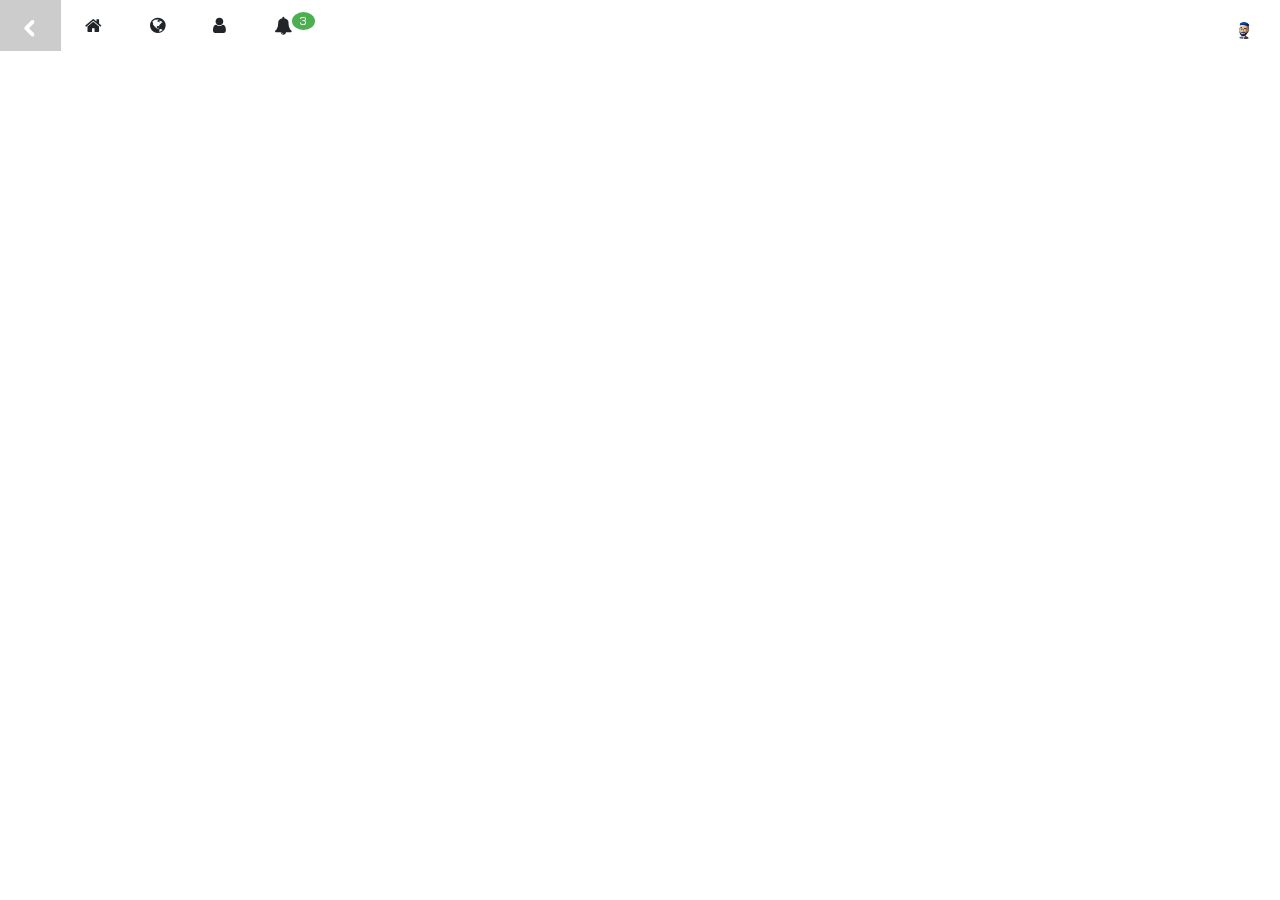
<file: pages/barca.html>
<!DOCTYPE html>
<html>
<head>
  <link rel="shortcut icon" href="favicon.ico" type="image/x-icon">
  <title>W3.CSS Template</title>
  <meta charset="UTF-8" />
  <meta name="viewport" content="width=device-width, initial-scale=1" />
  <link rel="stylesheet" href="https://www.w3schools.com/w3css/4/w3.css"/>
  <link rel="stylesheet" href="https://www.w3schools.com/lib/w3-theme-blue-grey.css"/>
  <link rel="stylesheet" href="https://fonts.googleapis.com/css?family=Open+Sans"/>
  <link href="https://cdn.jsdelivr.net/npm/bootstrap@5.2.3/dist/css/bootstrap.min.css" rel="stylesheet">

  <link rel="stylesheet" href="https://cdnjs.cloudflare.com/ajax/libs/font-awesome/4.7.0/css/font-awesome.min.css"/>
  <link rel="stylesheet" href="style.css"/>
</head>
<body id="Demo1" class="w3-theme-l5" style="height: fit-content;">

    <div class="w3-top">
        <div class="w3-bar w3-theme-d2 w3-left-align w3-large">
          <a class="w3-bar-item w3-button w3-hide-medium w3-hide-large w3-right w3-padding-large w3-hover-white w3-large w3-theme-d2" href="javascript:void(0);" onclick="openNav()"><i class="fa fa-bars"></i></a>
          <a href="/pages/group.html" class="w3-bar-item w3-button w3-padding-large"><img src="/images/previous.png" alt="previous" style="height: 1.2rem"></a>
          <a href="/index.html" class="w3-bar-item w3-button w3-padding-large w3-theme-d4" id="home"><i class="fa fa-home"></i></a>
          <a href="#" class="w3-bar-item w3-button w3-hide-small w3-padding-large w3-hover-white" title="News"><i class="fa fa-globe"></i></a>
          <a href="#" class="w3-bar-item w3-button w3-hide-small w3-padding-large w3-hover-white" title="Account Settings"><i class="fa fa-user"></i></a>
          <div class="w3-dropdown-hover w3-hide-small">
            <button class="w3-button w3-padding-large" title="Notifications">
              <i class="fa fa-bell"></i>
              <span class="w3-badge w3-right w3-small w3-green">3</span>
            </button>
            <div class="w3-dropdown-content w3-card-4 w3-bar-block" style="width: 300px">
              <a href="#" class="w3-bar-item w3-button">One new friend request</a>
              <a href="#" class="w3-bar-item w3-button">John Doe posted on your wall</a>
              <a href="#" class="w3-bar-item w3-button">Jane likes your post</a>
            </div>
          </div>
          <a href="/pages/profile.html" class="w3-bar-item w3-button w3-hide-small w3-right w3-padding-large w3-hover-white" title="My Account" id="profile">
            <img src="/images/mypher-wink.png" class="w3-circle" style="height: 23px; width: 23px" alt="mypher-wink"/>
          </a>
        </div>
    </div>
  
    <div id="navDemo" class="w3-bar-block w3-theme-d2 w3-hide w3-hide-large w3-hide-medium w3-large">
      <a href="#" class="w3-bar-item w3-button w3-padding-large">Link 1</a>
      <a href="#" class="w3-bar-item w3-button w3-padding-large">Link 2</a>
      <a href="#" class="w3-bar-item w3-button w3-padding-large">Link 3</a>
      <a href="/pages/profile.html" class="w3-bar-item w3-button w3-padding-large">My Profile</a>
    </div>
  
    <div class="w3-container w3-section pt-5">
      <div class="w3-section">

      </div>
    </div>

</body>
</html>
</file>
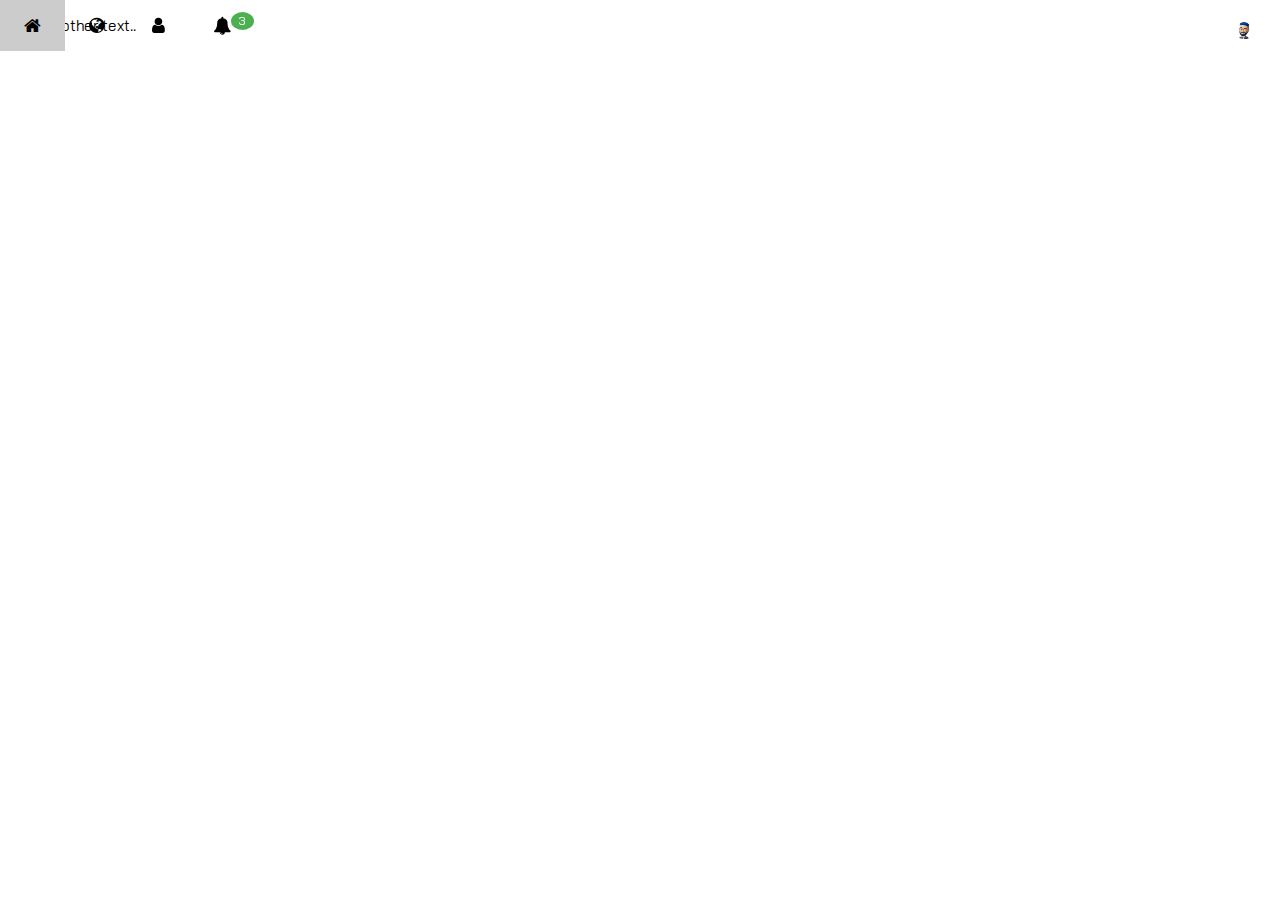
<file: pages/events.html>
<!DOCTYPE html>
<html>
<head>
  <link rel="shortcut icon" href="favicon.ico" type="image/x-icon">
  <title>W3.CSS Template</title>
  <meta charset="UTF-8" />
  <meta name="viewport" content="width=device-width, initial-scale=1" />
  <link rel="stylesheet" href="https://www.w3schools.com/w3css/4/w3.css" />
  <link rel="stylesheet" href="https://www.w3schools.com/lib/w3-theme-blue-grey.css"/>
  <link rel="stylesheet" href="https://fonts.googleapis.com/css?family=Open+Sans"/>
  <link rel="stylesheet" href="https://cdnjs.cloudflare.com/ajax/libs/font-awesome/4.7.0/css/font-awesome.min.css"/>
  <link rel="stylesheet" href="style.css"/>
</head>
<body class="w3-theme-l5">

    <div class="w3-top">
      <div class="w3-bar w3-theme-d2 w3-left-align w3-large">
        <a class="w3-bar-item w3-button w3-hide-medium w3-hide-large w3-right w3-padding-large w3-hover-white w3-large w3-theme-d2" href="javascript:void(0);" onclick="openNav()"><i class="fa fa-bars"></i></a>
        <a href="/index.html" class="w3-bar-item w3-button w3-padding-large w3-theme-d4" id="home"><i class="fa fa-home"></i></a>
        <a href="#" class="w3-bar-item w3-button w3-hide-small w3-padding-large w3-hover-white" title="News"><i class="fa fa-globe"></i></a>
        <a href="#" class="w3-bar-item w3-button w3-hide-small w3-padding-large w3-hover-white" title="Account Settings"><i class="fa fa-user"></i></a>
        <div class="w3-dropdown-hover w3-hide-small">
          <button class="w3-button w3-padding-large" title="Notifications">
            <i class="fa fa-bell"></i>
            <span class="w3-badge w3-right w3-small w3-green">3</span>
          </button>
          <div class="w3-dropdown-content w3-card-4 w3-bar-block" style="width: 300px">
            <a href="#" class="w3-bar-item w3-button">One new friend request</a>
            <a href="#" class="w3-bar-item w3-button">John Doe posted on your wall</a>
            <a href="#" class="w3-bar-item w3-button">Jane likes your post</a>
          </div>
        </div>
        <a href="/pages/profile.html" class="w3-bar-item w3-button w3-hide-small w3-right w3-padding-large w3-hover-white" title="My Account" id="profile">
          <img src="/images/mypher-wink.png" class="w3-circle" style="height: 23px; width: 23px" alt="mypher-wink"/>
        </a>
      </div>
    </div>

    <div id="navDemo" class="w3-bar-block w3-theme-d2 w3-hide w3-hide-large w3-hide-medium w3-large">
      <a href="#" class="w3-bar-item w3-button w3-padding-large">Link 1</a>
      <a href="#" class="w3-bar-item w3-button w3-padding-large">Link 2</a>
      <a href="#" class="w3-bar-item w3-button w3-padding-large">Link 3</a>
      <a href="/pages/profile.html" class="w3-bar-item w3-button w3-padding-large">My Profile</a>
    </div>

    <div id="Demo2" class="w3-container">
        <p>Some other text..</p>
    </div>
</body>
</html>
</file>
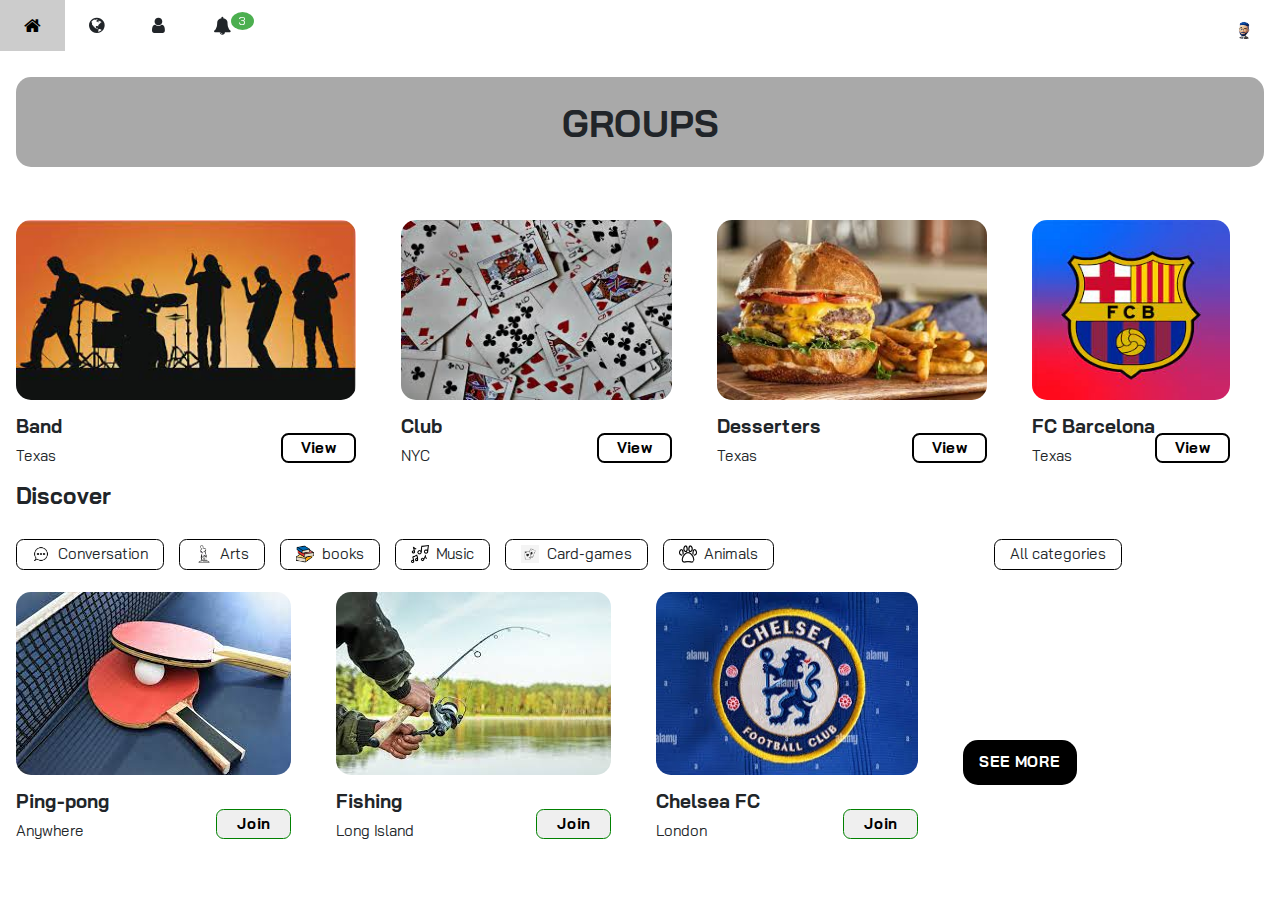
<file: pages/group.html>
<!DOCTYPE html>
<html>
<head>
  <link rel="shortcut icon" href="favicon.ico" type="image/x-icon">
  <title>W3.CSS Template</title>
  <meta charset="UTF-8" />
  <meta name="viewport" content="width=device-width, initial-scale=1" />
  <link rel="stylesheet" href="https://www.w3schools.com/w3css/4/w3.css"/>
  <link rel="stylesheet" href="https://www.w3schools.com/lib/w3-theme-blue-grey.css"/>
  <link rel="stylesheet" href="https://fonts.googleapis.com/css?family=Open+Sans"/>
  <link href="https://cdn.jsdelivr.net/npm/bootstrap@5.2.3/dist/css/bootstrap.min.css" rel="stylesheet">

  <link rel="stylesheet" href="https://cdnjs.cloudflare.com/ajax/libs/font-awesome/4.7.0/css/font-awesome.min.css"/>
  <link rel="stylesheet" href="style.css"/>
</head>
<body id="Demo1" class="w3-theme-l5" style="height: fit-content;">

    <div class="w3-top">
      <div class="w3-bar w3-theme-d2 w3-left-align w3-large">
        <a class="w3-bar-item w3-button w3-hide-medium w3-hide-large w3-right w3-padding-large w3-hover-white w3-large w3-theme-d2" href="javascript:void(0);" onclick="openNav()"><i class="fa fa-bars"></i></a>
        <a href="/index.html" class="w3-bar-item w3-button w3-padding-large w3-theme-d4" id="home"><i class="fa fa-home"></i></a>
        <a href="#" class="w3-bar-item w3-button w3-hide-small w3-padding-large w3-hover-white" title="News"><i class="fa fa-globe"></i></a>
        <a href="#" class="w3-bar-item w3-button w3-hide-small w3-padding-large w3-hover-white" title="Account Settings"><i class="fa fa-user"></i></a>
        <div class="w3-dropdown-hover w3-hide-small">
          <button class="w3-button w3-padding-large" title="Notifications">
            <i class="fa fa-bell"></i>
            <span class="w3-badge w3-right w3-small w3-green">3</span>
          </button>
          <div class="w3-dropdown-content w3-card-4 w3-bar-block" style="width: 300px">
            <a href="#" class="w3-bar-item w3-button">One new friend request</a>
            <a href="#" class="w3-bar-item w3-button">John Doe posted on your wall</a>
            <a href="#" class="w3-bar-item w3-button">Jane likes your post</a>
          </div>
        </div>
        <a href="/pages/profile.html" class="w3-bar-item w3-button w3-hide-small w3-right w3-padding-large w3-hover-white" title="My Account" id="profile">
          <img src="/images/mypher-wink.png" class="w3-circle" style="height: 23px; width: 23px" alt="mypher-wink"/>
        </a>
      </div>
    </div>

    <div id="navDemo" class="w3-bar-block w3-theme-d2 w3-hide w3-hide-large w3-hide-medium w3-large">
      <a href="#" class="w3-bar-item w3-button w3-padding-large">Link 1</a>
      <a href="#" class="w3-bar-item w3-button w3-padding-large">Link 2</a>
      <a href="#" class="w3-bar-item w3-button w3-padding-large">Link 3</a>
      <a href="/pages/profile.html" class="w3-bar-item w3-button w3-padding-large">My Profile</a>
    </div>

    <div class="w3-container w3-section pt-5">
      <div class="w3-section">
        <h1 class="heading">Groups</h1>

        <div class="group pt-5">
          
          <div class="box" style="height: auto;">
            <img src="/images/band.jpeg" alt="band" style="border-radius: 1rem; height: 12rem; width: 100%;">
            <div class="details">
              <div class="location">
                <h5 style="font-weight: bold;">Band</h5>
                <p>Texas</p>
              </div>
              <a href="/pages/band.html" class="view">View</a>
            </div>
          </div>
          
          <div class="box">
            <img src="/images/cards.jpeg" alt="cards" style="border-radius: 1rem; height: 12rem; width: 100%;">
            <div class="details">
              <div class="location">
                <h5 style="font-weight: bold;">Club</h5>
                <p>NYC</p>
              </div>
              <a href="/pages/club.html" class="view">View</a>
            </div>
          </div>

          <div class="box">
            <img src="/images/food.jpeg" alt="food" style="border-radius: 1rem; height: 12rem; width: 100%;">
            <div class="details">
              <div class="location">
                <h5 style="font-weight: bold;">Desserters</h5>
                <p>Texas</p>
              </div>
              <a href="/pages/dessert.html" class="view">View</a>
            </div>
          </div>

          <div class="box">
            <img src="/images/barca.jpeg" alt="barca" style="border-radius: 1rem; height: 12rem; width: 100%;">
            <div class="details">
              <div class="location">
                <h5 style="font-weight: bold;">FC Barcelona </h5>
                <p>Texas</p>
              </div>
              <a href="/pages/barca.html" class="view">View</a>
            </div>
          </div>

        </div>

        <div class="discover">
          <h4 style="font-weight: bold;">Discover</h4>

          <div class="suggested">

            <div class="suggestion">
              <div class="suggest">
                <img src="/images/conversation.png" alt="conversation">
                Conversation
              </div>
              <div class="suggest">
                <img src="/images/arts.png" alt="arts">
                Arts
              </div>
              <div class="suggest">
                <img src="/images/books.png" alt="books">
                books
              </div>
              <div class="suggest">
                <img src="/images/music.png" alt="music">
                Music
              </div>
              <div class="suggest">
                <img src="/images/card-games.jpg" alt="card-games">
                Card-games
              </div>
              <div class="suggest">
                <img src="/images/pawn.png" alt="pawn">
                Animals
              </div>
            </div>

            <div class="all">
              All categories
            </div>
          </div>

          <div class="group">

            <div class="box">
              <img src="/images/ping-pong.jpeg" alt="ping-pong" style="border-radius: 1rem; height: 100%; width: 100%;">
              <div class="details">
                <div class="location">
                  <h5 style="font-weight: bold;">Ping-pong</h5>
                  <p>Anywhere</p>
                </div>
                <button class="join">Join</button>
              </div>
            </div>

            <div class="box">
              <img src="/images/fishing.jpeg" alt="fishing" style="border-radius: 1rem; height: 100%; width: 100%">
              <div class="details">
                <div class="location">
                  <h5 style="font-weight: bold;">Fishing</h5>
                  <p>Long Island</p>
                </div>
                <button class="join">Join</button>
              </div>
            </div>
  
            <div class="box" style="height: auto;">
              <img src="/images/chelsea.jpeg" alt="chelsea" style="border-radius: 1rem; height: 100%; width: 100%">
              <div class="details">
                <div class="location">
                  <h5 style="font-weight: bold;">Chelsea FC</h5>
                  <p>London</p>
                </div>
                <button class="join">Join</button>
              </div>
            </div>
  
            <div class="see" onclick="myFunction('Demo5')" style="display: flex; align-items: center; padding-top: 5rem;">
              <a class="w3-button d-flex align-items-center" style="height: 3rem; border-radius: 1rem; background-color: black; color: white; font-weight: bold; letter-spacing: .2px;">
                SEE MORE
              <a>
            </div>

            <div id="Demo5" class="four w3-hide w3-section">
              Lorem ipsum dolor sit amet consectetur adipisicing elit. Eveniet ratione nobis hic tempore est veniam amet, odit excepturi a quia?Lorem ipsum dolor sit amet consectetur adipisicing elit. At consequuntur suscipit exercitationem nulla iste. Rem vero voluptatem quam architecto omnis sunt expedita alias facere perspiciatis modi repellat, nulla laboriosam ad.
            </div>

          </div>

        </div>

      </div>


    

        

    </div>
    
</body>
</html>
</file>
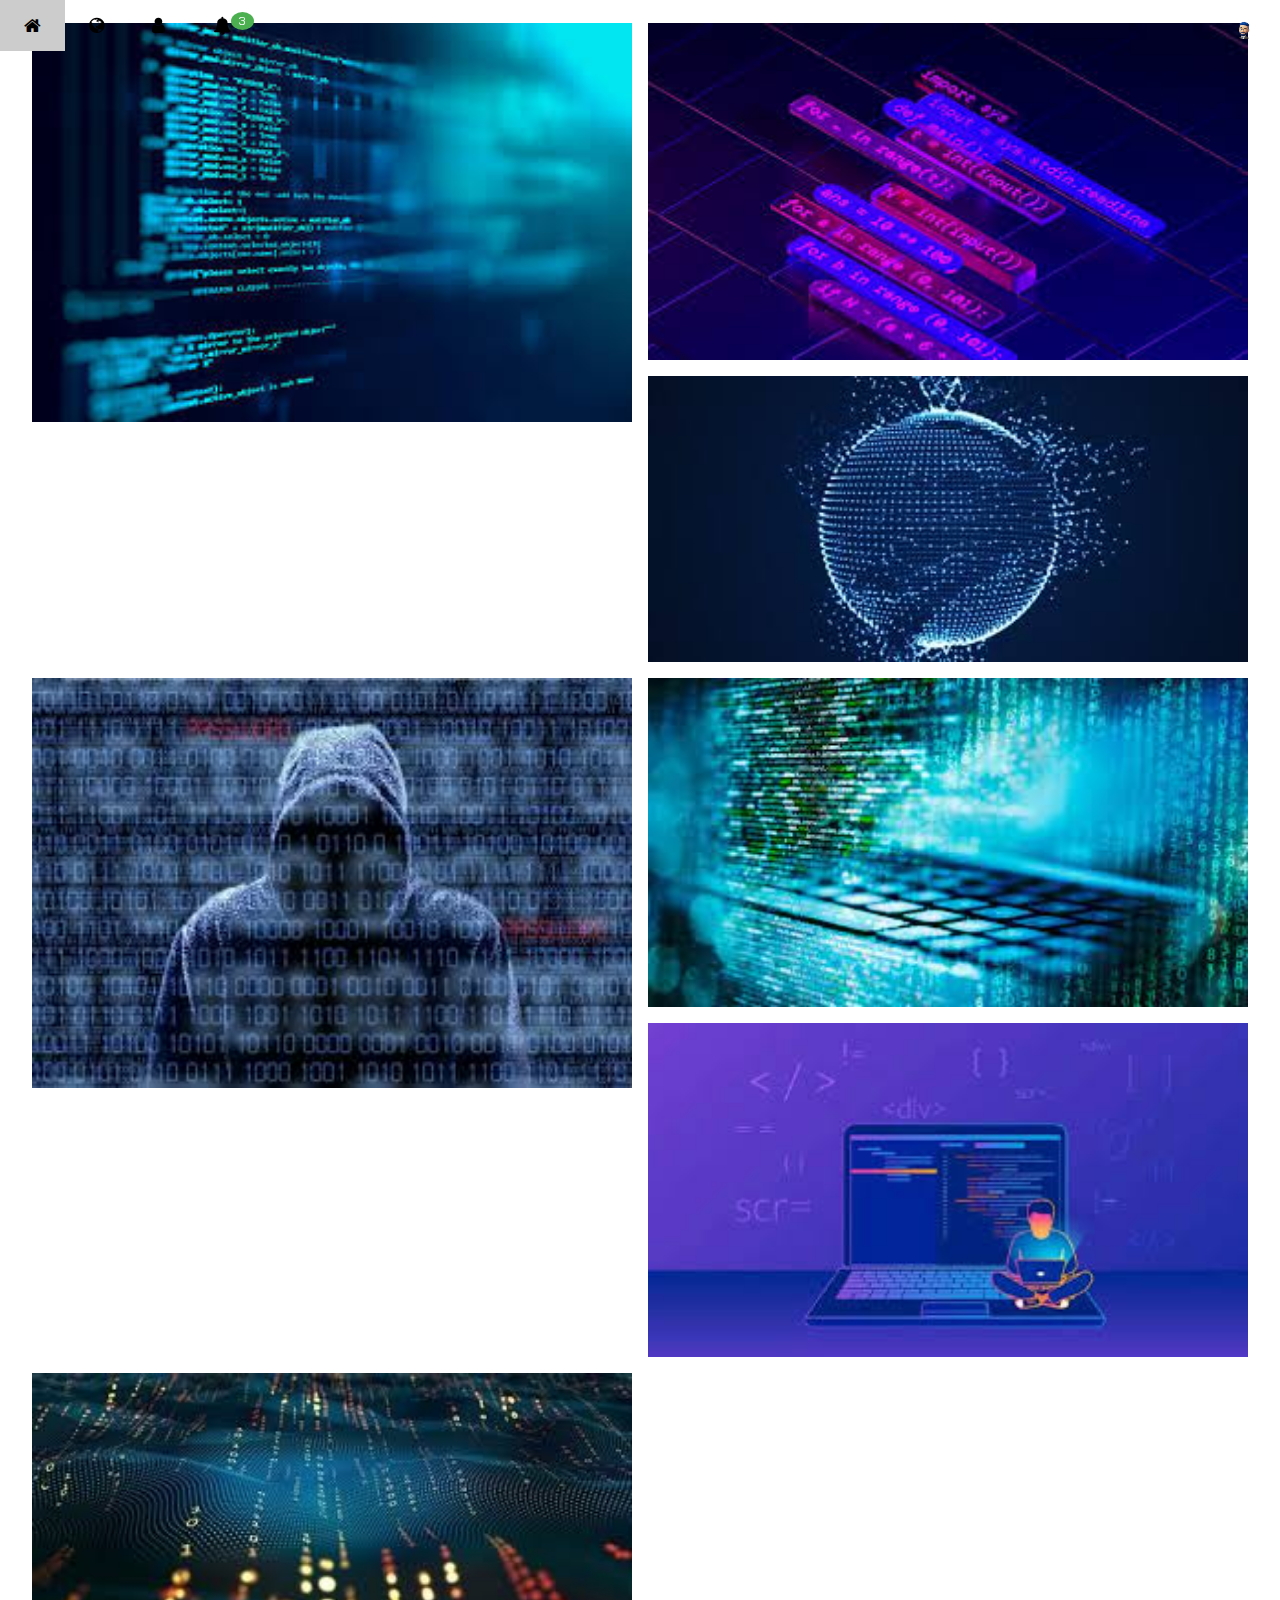
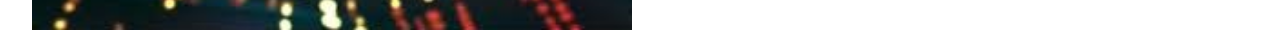
<file: pages/photos.html>
<!DOCTYPE html>
<!DOCTYPE html>
<html>
<head>
  <link rel="shortcut icon" href="favicon.ico" type="image/x-icon">
  <title>W3.CSS Template</title>
  <meta charset="UTF-8" />
  <meta name="viewport" content="width=device-width, initial-scale=1" />
  <link rel="stylesheet" href="https://www.w3schools.com/w3css/4/w3.css" />
  <link rel="stylesheet" href="https://www.w3schools.com/lib/w3-theme-blue-grey.css"/>
  <link rel="stylesheet" href="https://fonts.googleapis.com/css?family=Open+Sans"/>
  <link rel="stylesheet" href="https://cdnjs.cloudflare.com/ajax/libs/font-awesome/4.7.0/css/font-awesome.min.css"/>
  <link rel="stylesheet" href="style.css"/>
</head>
<body class="w3-theme-l5">

    <div class="w3-top">
      <div class="w3-bar w3-theme-d2 w3-left-align w3-large">
        <a class="w3-bar-item w3-button w3-hide-medium w3-hide-large w3-right w3-padding-large w3-hover-white w3-large w3-theme-d2" href="javascript:void(0);" onclick="openNav()"><i class="fa fa-bars"></i></a>
        <a href="/index.html" class="w3-bar-item w3-button w3-padding-large w3-theme-d4" id="home"><i class="fa fa-home"></i></a>
        <a href="#" class="w3-bar-item w3-button w3-hide-small w3-padding-large w3-hover-white" title="News"><i class="fa fa-globe"></i></a>
        <a href="#" class="w3-bar-item w3-button w3-hide-small w3-padding-large w3-hover-white" title="Account Settings"><i class="fa fa-user"></i></a>
        <div class="w3-dropdown-hover w3-hide-small">
          <button class="w3-button w3-padding-large" title="Notifications">
            <i class="fa fa-bell"></i>
            <span class="w3-badge w3-right w3-small w3-green">3</span>
          </button>
          <div class="w3-dropdown-content w3-card-4 w3-bar-block" style="width: 300px">
            <a href="#" class="w3-bar-item w3-button">One new friend request</a>
            <a href="#" class="w3-bar-item w3-button">John Doe posted on your wall</a>
            <a href="#" class="w3-bar-item w3-button">Jane likes your post</a>
          </div>
        </div>
        <a href="/pages/profile.html" class="w3-bar-item w3-button w3-hide-small w3-right w3-padding-large w3-hover-white" title="My Account" id="profile">
          <img src="/images/mypher-wink.png" class="w3-circle" style="height: 23px; width: 23px" alt="mypher-wink"/>
        </a>
      </div>
    </div>

    <div id="navDemo" class="w3-bar-block w3-theme-d2 w3-hide w3-hide-large w3-hide-medium w3-large">
      <a href="#" class="w3-bar-item w3-button w3-padding-large">Link 1</a>
      <a href="#" class="w3-bar-item w3-button w3-padding-large">Link 2</a>
      <a href="#" class="w3-bar-item w3-button w3-padding-large">Link 3</a>
      <a href="/pages/profile.html" class="w3-bar-item w3-button w3-padding-large">My Profile</a>
    </div>

    <div id="Demo3" class="w3-container">
        <div class="w3-row-padding">
          <br/>
          <div class="w3-half">
            <img src="/images/bg-two.jpeg" style="height: inherit; width: 100%" class="w3-margin-bottom"/>
          </div>
          <div class="w3-half">
            <img src="/images/bg-five.jpeg" style="height: inherit; width: 100%" class="w3-margin-bottom"/>
          </div>
          <div class="w3-half">
            <img src="/images/bg-six.jpeg" style="height: inherit; width: 100%" class="w3-margin-bottom"/>
          </div>
          <div class="w3-half">
            <img src="/images/bg-seven.jpeg" style="height: inherit; width: 100%" class="w3-margin-bottom"/>
          </div>
          <div class="w3-half">
            <img src="/images/bg-eight.jpeg" style="height: inherit; width: 100%" class="w3-margin-bottom"/>
          </div>
          <div class="w3-half">
            <img src="/images/bg-nine.jpeg" style="height: inherit; width: 100%" class="w3-margin-bottom"/>
          </div>
          <div class="w3-half">
            <img src="/images/bg-ten.jpeg" style="height: inherit; width: 100%;" class="w3-margin-bottom">
          </div>
        </div>
    </div>
</body>
</file>
<file: pages/style.css>
@import url('https://fonts.googleapis.com/css2?family=Bai+Jamjuree:wght@400;600&display=swap');
html, body, h1, h2, h3, h4, h5 {   
    font-family: 'Bai Jamjuree', sans-serif; 
    scroll-behavior: smooth;
}

.heading {
    font-weight: bold;
    background-color: darkgray;
    height: 6rem;
    text-transform: uppercase;
    width: 100%;
    display: flex;
    align-items: center;
    justify-content: center;
    border-radius: 1rem;
}

.discover {
    display: flex;
    flex-direction: column;
    gap: 1.5rem;
    width: fit-content;
    height: fit-content;
}

.group {
    display: flex;
    flex-wrap: wrap;
    gap: 3rem;
    height: fit-content;
    width: fit-content;
}

.box {
    display: flex;
    flex-direction: column;
    height: 100%;
    gap: 1rem;
}

.details {
    display: flex;
    justify-content: space-between;
    align-items: center;
}

.location {
    display: flex;
    flex-direction: column;
}

.join  {
    height: 2rem;
    width: 5rem;
    font-weight: 800;
    border: 1px solid green;
    border-radius: .5rem;
}

.view {
    height: 2rem;
    width: 5rem;
    border-radius: .5rem;
    font-weight: 800;
    display: flex;
    align-items: center;
    justify-content: center;
    text-decoration: none;
    color: black;
    border: 2px solid black;
    letter-spacing: 1.5x;
}

.view:hover {
    background-color: black;
    color: white;
}

.suggested {
    display: flex;
    flex-wrap: wrap;
    gap: 1rem;
    justify-content: space-between;
}

.suggestion {
    display: flex;
    flex-wrap: wrap;
    gap: 1rem;
}

.suggest, .all {
    display: flex;
    flex-wrap: wrap;
    align-items: center;
    gap: .5rem;
    border: 1px solid black;
    border-radius: .5rem;
    padding: .2rem 1rem .2rem 1rem;
}

.suggest:hover, .all:hover {
    cursor: pointer;
    border: 1px solid green;
}

.suggest img  {
    width: 1.2rem;
    height: 1.2rem;
}

.tab {
    float: left;
    border: 1px solid #ccc;
    width: 30%;
    height: fit-content;
  }
  
.tab button {
  display: flex;
  align-items: center;
  background-color: inherit;
  color: black;
  padding: 22px 16px;
  width: 100%;
  border: none;
  outline: none;
  text-align: left;
  cursor: pointer;
  transition: 0.3s;
}

.tablinks {
    font-size: x-large;
    font-weight: 600;
}

.tab button:hover {
  background-color: #ddd;
}

.tab button.active {
  background-color: #ccc;
}

.tabcontent {
  float: left;
  position: fixed;
  right: 0;
  width: 70%;
  height: 100%;
}

header {
    padding: 1rem;
}

.chat-body {
    padding: 1rem;
    display: flex;
    flex-direction: column;
    gap: 1rem;
}

.leftchat {
    background-color: hsl(206, 6%, 79%);
    max-width: 10rem;
    color: hsl(276, 55%, 52%);
    padding: .5rem;
    border-radius: 1rem 1rem 1rem .5rem;
}                                                                  

.rightchat {
    color: hsl(271, 15%, 43%);
    display: flex;
    justify-content: end;
}

.three {
    display: flex;
    justify-content: end;
    gap: .5rem;
}

.three img {
    height: 3rem;
    border-radius: .7rem;
}

.four, .five {
    border-radius: 1rem 1rem .3rem 1rem;
    background-color: #fff;
    padding: .5rem;
    max-width: 9rem;
    width: fit-content;
}

.dog {
    background-image: linear-gradient(to left,hsl(264, 100%, 61%), hsl(293, 100%, 63%)) ;
    color: hsl(276, 100%, 81%);
    height: 2.5rem;
    width: fit-content;
    padding: 1rem;
    display: flex;
    align-items: center;
    gap: 1rem;
    border-radius: 1rem 1rem 1rem .5rem;
}

.dog:hover, label:hover, .dog input:hover {
    cursor: pointer;
}

label {
    display: flex;
    justify-content: space-between;
    align-items: center;
    width: 9rem;
}

.dolls {
    font-size: 13px;
    font-weight: 500;
    color: #fff;
}
</file>
